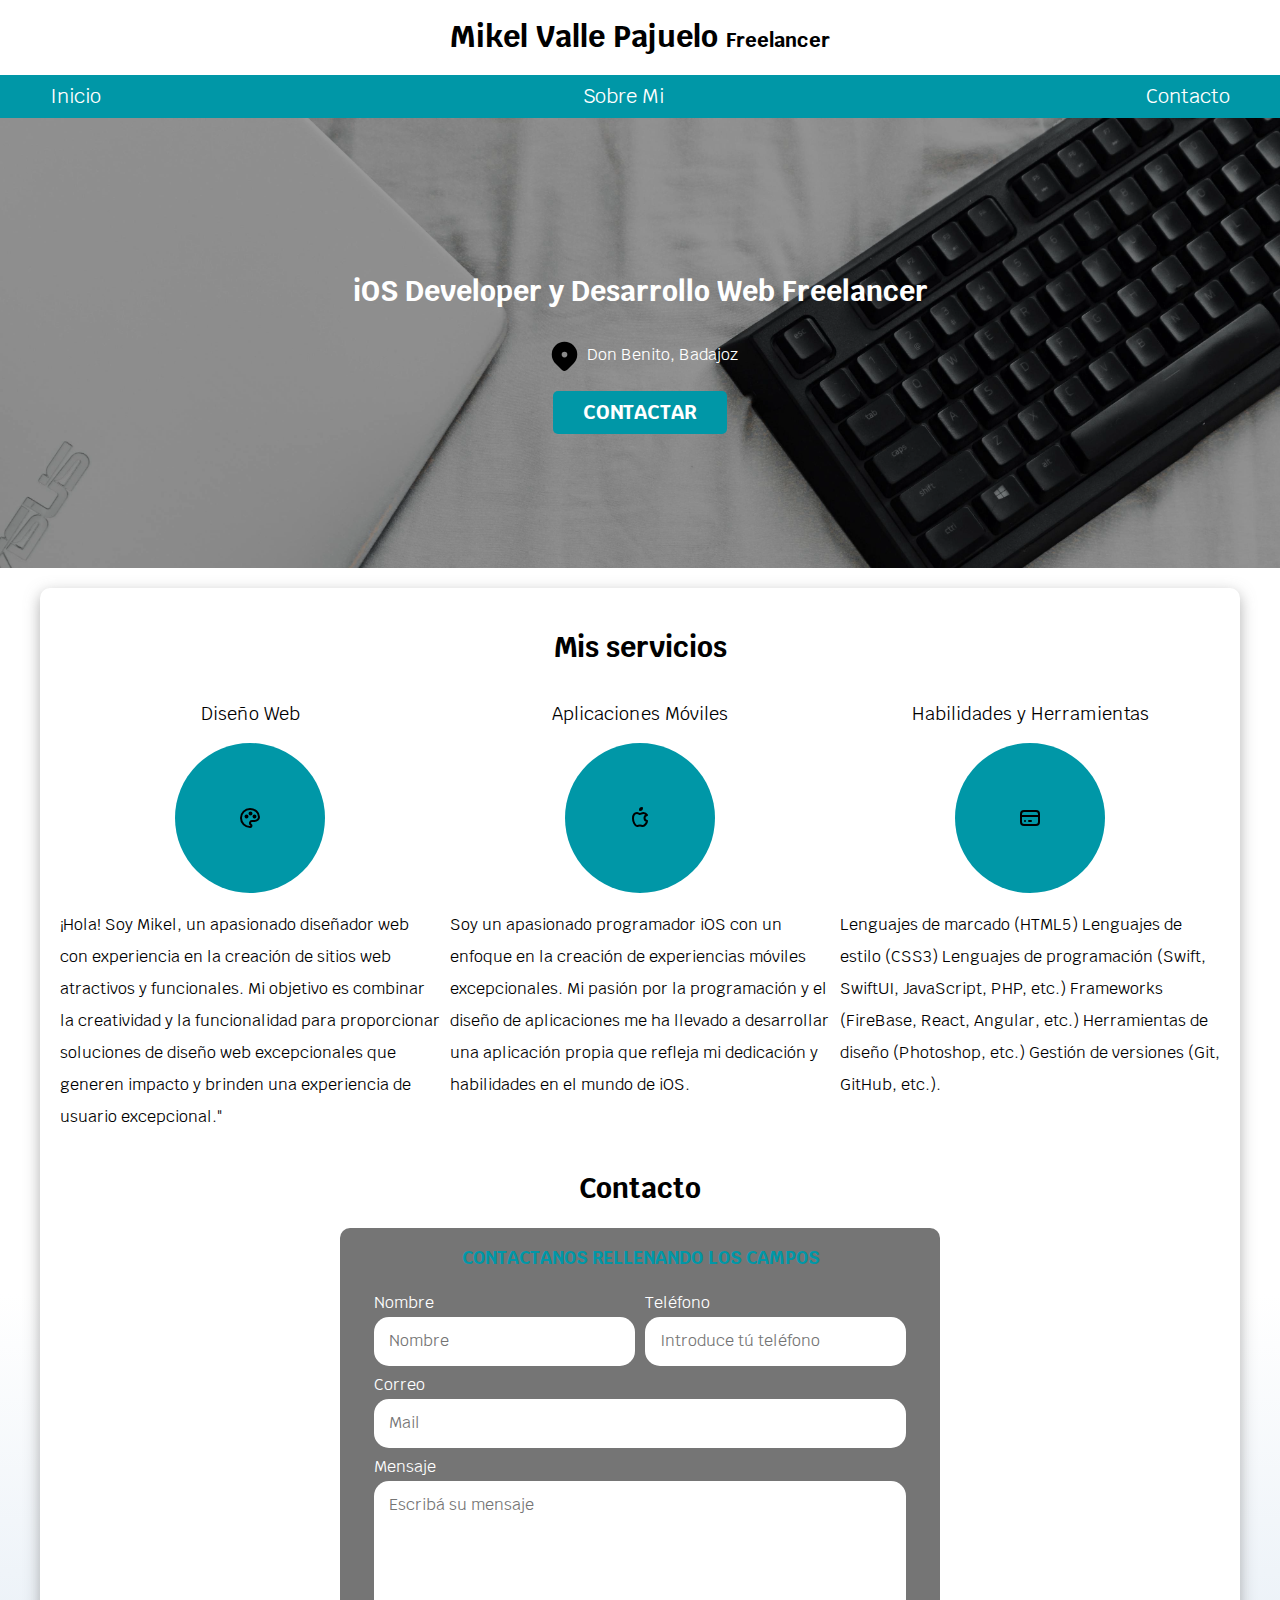
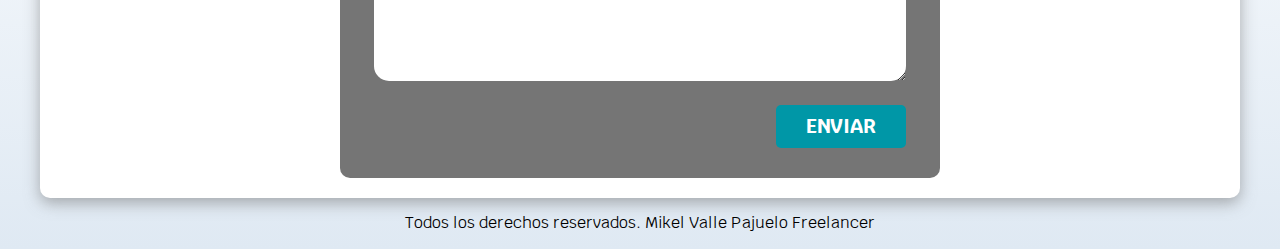
<file: index.html>
<!DOCTYPE html>
<html lang="es">
  <head>
    <meta charset="UTF-8" />
    <meta
      http-equiv="X-UA-Compatible"
      content="IE=edge"
      <meta
      name="viewport"
      content="width=device-width, initial-scale=1.0"
    />
    <title>Dieñador Mikel Valle</title>
    <link rel="preload" href="CSS/normalice.css" as="style" />
    <link rel="stylesheet" href="CSS/normalice.css" />
    <link
      href="https://fonts.googleapis.com/css2?family=Krub:wght@400;700&display=swap"
      rel="stylesheet"
      <link
      rel="preload"
      href="CSS/style.css"
      as="style"
    />
    <link rel="stylesheet" href="CSS/style.css" />
  </head>

  <body>
    <header>
      <h1 class="titulo">Mikel Valle Pajuelo <span> Freelancer </span></h1>
    </header>
    <!-- Barra de navegación -->
    <div class="nav-bg">
      <nav class="navegacion-principal contenedor">
        <a href="index.html">Inicio</a>
        <a href="Sobre.html">Sobre Mi</a>
        <a href="contacto.html">Contacto</a>
      </nav>
    </div>
    <section class="hero">
      <div class="contenido-hero">
        <h2>iOS Developer y Desarrollo Web <span>Freelancer </span></h2>

        <div class="ubicacion">
          <svg
            xmlns="http://www.w3.org/2000/svg"
            class="icon icon-tabler icon-tabler-map-pin-filled"
            width="45"
            height="34"
            viewBox="0 0 24 24"
            stroke-width="2"
            stroke="currentColor"
            fill="none"
            stroke-linecap="round"
            stroke-linejoin="round"
          >
            <path stroke="none" d="M0 0h24v24H0z" fill="none"></path>
            <circle cx="12" cy="11" r="3" />
            <path
              d="M18.364 4.636a9 9 0 0 1 .203 12.519l-.203 .21l-4.243 4.242a3 3 0 0 1 -4.097 .135l-.144 -.135l-4.244 -4.243a9 9 0 0 1 12.728 -12.728zm-6.364 3.364a3 3 0 1 0 0 6a3 3 0 0 0 0 -6z"
              stroke-width="0"
              fill="currentColor"
            ></path>
          </svg>
          <p>Don Benito, Badajoz</p>
        </div>

        <a class="boton" href="contacto.html">Contactar</a>
      </div>
    </section>

    <main class="contenedor sombra">
      <h2>Mis servicios</h2>
      <div class="servicios">
        <section class="servicio">
         <h3>Diseño Web</h3>
         <div class="iconos">
          <svg
            xmlns="http://www.w3.org/2000/svg"
            class="icon icon-tabler icon-tabler-palette"
            width="24"
            height="24"
            viewBox="0 0 24 24"
            stroke-width="2"
            stroke="currentColor"
            fill="none"
            stroke-linecap="round"
            stroke-linejoin="round"
          >
            <path stroke="none" d="M0 0h24v24H0z" fill="none"></path>
            <path
              d="M12 21a9 9 0 0 1 0 -18c4.97 0 9 3.582 9 8c0 1.06 -.474 2.078 -1.318 2.828c-.844 .75 -1.989 1.172 -3.182 1.172h-2.5a2 2 0 0 0 -1 3.75a1.3 1.3 0 0 1 -1 2.25"
            ></path>
            <path d="M8.5 10.5m-1 0a1 1 0 1 0 2 0a1 1 0 1 0 -2 0"></path>
            <path d="M12.5 7.5m-1 0a1 1 0 1 0 2 0a1 1 0 1 0 -2 0"></path>
            <path d="M16.5 10.5m-1 0a1 1 0 1 0 2 0a1 1 0 1 0 -2 0"></path>
          </svg>
        </div>
          <p>
            ¡Hola! Soy Mikel, un apasionado diseñador web con experiencia en la creación de sitios web atractivos y funcionales. Mi objetivo es combinar la creatividad y la funcionalidad para proporcionar soluciones de diseño web excepcionales que generen impacto y brinden una experiencia de usuario excepcional."
          </p>
        </section>
        <section class="servicio">
          <h3>Aplicaciones Móviles</h3>
          <div class="iconos">
            <svg
            xmlns="http://www.w3.org/2000/svg"
            class="icon icon-tabler icon-tabler-brand-apple"
            width="24"
            height="24"
            viewBox="0 0 24 24"
            stroke-width="2"
            stroke="currentColor"
            fill="none"
            stroke-linecap="round"
            stroke-linejoin="round"
          >
            <path stroke="none" d="M0 0h24v24H0z" fill="none"></path>
            <path
              d="M9 7c-3 0 -4 3 -4 5.5c0 3 2 7.5 4 7.5c1.088 -.046 1.679 -.5 3 -.5c1.312 0 1.5 .5 3 .5s4 -3 4 -5c-.028 -.01 -2.472 -.403 -2.5 -3c-.019 -2.17 2.416 -2.954 2.5 -3c-1.023 -1.492 -2.951 -1.963 -3.5 -2c-1.433 -.111 -2.83 1 -3.5 1c-.68 0 -1.9 -1 -3 -1z"
            ></path>
            <path d="M12 4a2 2 0 0 0 2 -2a2 2 0 0 0 -2 2"></path>
          </svg>
        </div>
          <p>
            Soy un apasionado programador iOS con un enfoque en la creación de experiencias móviles excepcionales. Mi pasión por la programación y el diseño de aplicaciones me ha llevado a desarrollar una aplicación propia que refleja mi dedicación y habilidades en el mundo de iOS.
          </p>
        </section>
        <section class="servicio">
           <h3>Habilidades y Herramientas</h3>
           <div class="iconos">
          <svg
            xmlns="http://www.w3.org/2000/svg"
            class="icon icon-tabler icon-tabler-credit-card"
            width="24"
            height="24"
            viewBox="0 0 24 24"
            stroke-width="2"
            stroke="currentColor"
            fill="none"
            stroke-linecap="round"
            stroke-linejoin="round"
          >
            <path stroke="none" d="M0 0h24v24H0z" fill="none"></path>
            <path
              d="M3 5m0 3a3 3 0 0 1 3 -3h12a3 3 0 0 1 3 3v8a3 3 0 0 1 -3 3h-12a3 3 0 0 1 -3 -3z"
            ></path>
            <path d="M3 10l18 0"></path>
            <path d="M7 15l.01 0"></path>
            <path d="M11 15l2 0"></path>
          </svg>
        </div>
          <p>
            Lenguajes de marcado (HTML5) Lenguajes de estilo (CSS3) Lenguajes de programación (Swift, SwiftUI, JavaScript, PHP, etc.) Frameworks (FireBase, React, Angular, etc.) Herramientas de diseño (Photoshop, etc.)
Gestión de versiones (Git, GitHub, etc.).
          </p>
        </div>
        </section>
      </div><!--servicios-->
    

    <section>
      <h2>Contacto</h2>

      <form class="formulario">
        <fieldset>
          <legend>Contactanos rellenando los campos</legend>
          <div class="contenedor-campos">
          <div class="campo">
            <label>Nombre</label>
            <input class="input-text" type="text" placeholder="Nombre" />
          </div>
          <div class="campo">
            <label>Teléfono</label>
            <input class="input-text" type="tel" placeholder="Introduce tú teléfono" />
          </div>
          <div class="campo">
            <label>Correo</label>
            <input class="input-text" type="email" placeholder="Mail" />
          </div>
          <div class="campo">
            <label>Mensaje</label>
            <textarea class="input-text" placeholder="Escribá su mensaje"></textarea>
          </div>
          </div> <!--.contenedor-campos-->
          <div class="alinear-derecha flex">
            <input class="boton w-sm-100" type="submit" value="Enviar" />
          </div>
        </fieldset>
      </form>
    </section>
  </main>
    <footer class="footer">
      <p>Todos los derechos reservados. Mikel Valle Pajuelo Freelancer</p>
    </footer>
  </body>
</html>
</file>
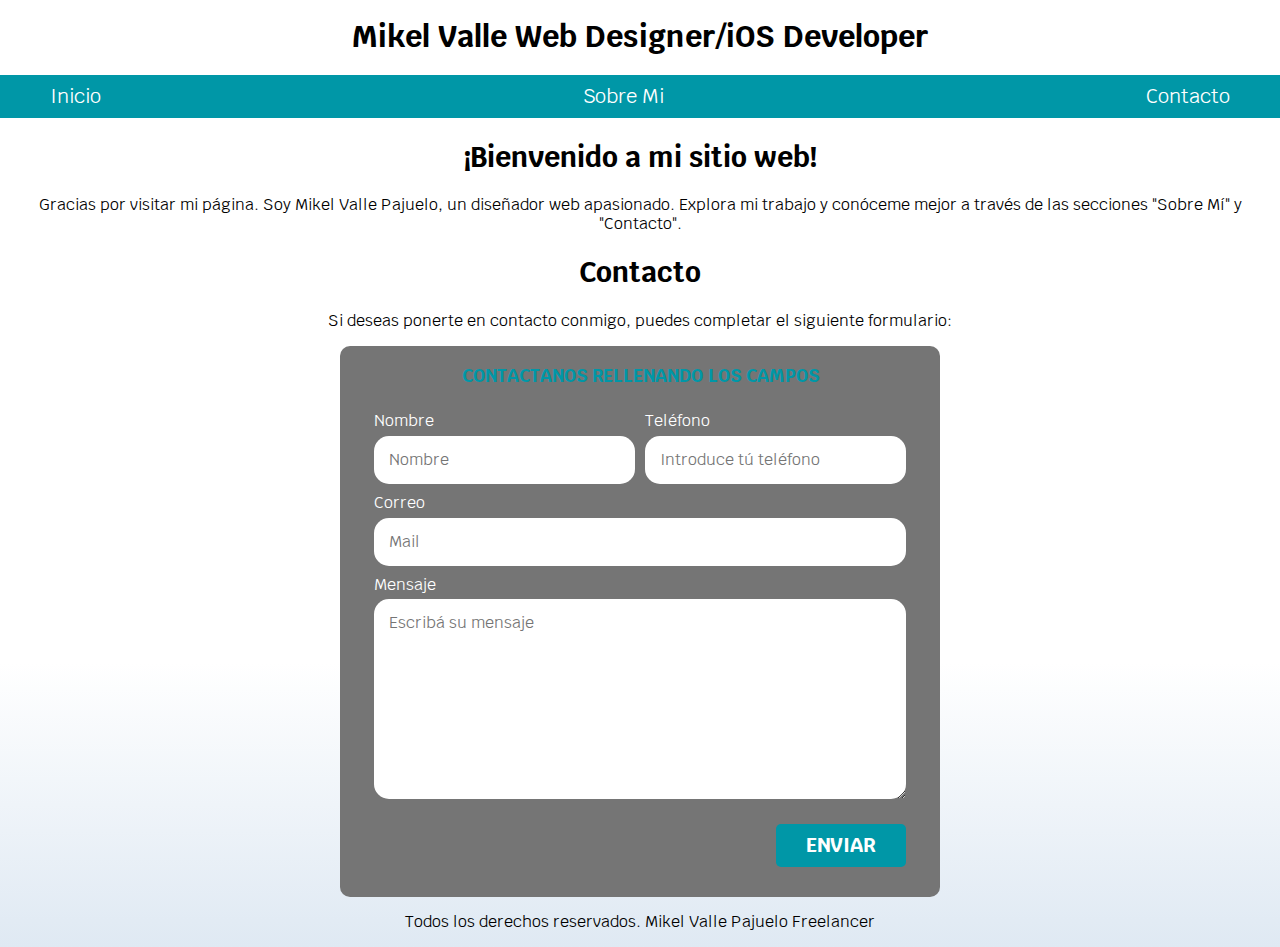
<file: contacto.html>
<!DOCTYPE html>
<html lang="es">
  <head>
    <meta charset="UTF-8" />
    <meta name="viewport" content="width=device-width, initial-scale=1.0" />
    <title>Mikel Valle Web Designer/iOS Developer</title>
    <link rel="preload" href="CSS/normalice.css" as="style" />
    <link rel="stylesheet" href="CSS/normalice.css" />
    <link
      href="https://fonts.googleapis.com/css2?family=Krub:wght@400;700&display=swap"
      rel="stylesheet"
      <link
      rel="preload"
      href="CSS/style.css"
      as="style"
    />
    <link rel="stylesheet" href="CSS/style.css" />
    <style>

    </style>
  </head>
  <body>
    <header>
      <h1>Mikel Valle Web Designer/iOS Developer</h1>
    </header>
    <div class="nav-bg">
        <nav class="navegacion-principal contenedor">
          <a href="index.html">Inicio</a>
          <a href="Sobre.html">Sobre Mi</a>
          <a href="contacto.html">Contacto</a>
        </nav>
      </div>
    <div class="inicio">
        
      <h2>¡Bienvenido a mi sitio web!</h2>
      
      <p>
        Gracias por visitar mi página. Soy Mikel Valle Pajuelo, un diseñador web
        apasionado. Explora mi trabajo y conóceme mejor a través de las
        secciones "Sobre Mí" y "Contacto".
      </p>
    </div>
    <div class="container" >
      <h2>Contacto</h2>
      <p>
        Si deseas ponerte en contacto conmigo, puedes completar el siguiente
        formulario:
      </p>
      <form class="formulario">
        <fieldset>
          <legend>Contactanos rellenando los campos</legend>
          <div class="contenedor-campos">
          <div class="campo">
            <label>Nombre</label>
            <input class="input-text" type="text" placeholder="Nombre" />
          </div>
          <div class="campo">
            <label>Teléfono</label>
            <input class="input-text" type="tel" placeholder="Introduce tú teléfono" />
          </div>
          <div class="campo">
            <label>Correo</label>
            <input class="input-text" type="email" placeholder="Mail" />
          </div>
          <div class="campo">
            <label>Mensaje</label>
            <textarea class="input-text" placeholder="Escribá su mensaje"></textarea>
          </div>
          </div> <!--.contenedor-campos-->
          <div class="alinear-derecha flex">
            <input class="boton w-sm-100" type="submit" value="Enviar" />
          </div>
        </fieldset>
      </form>
    </div>
    <footer class="footer">
        <p>Todos los derechos reservados. Mikel Valle Pajuelo Freelancer</p>
      </footer>
  </body>
</html>
</file>
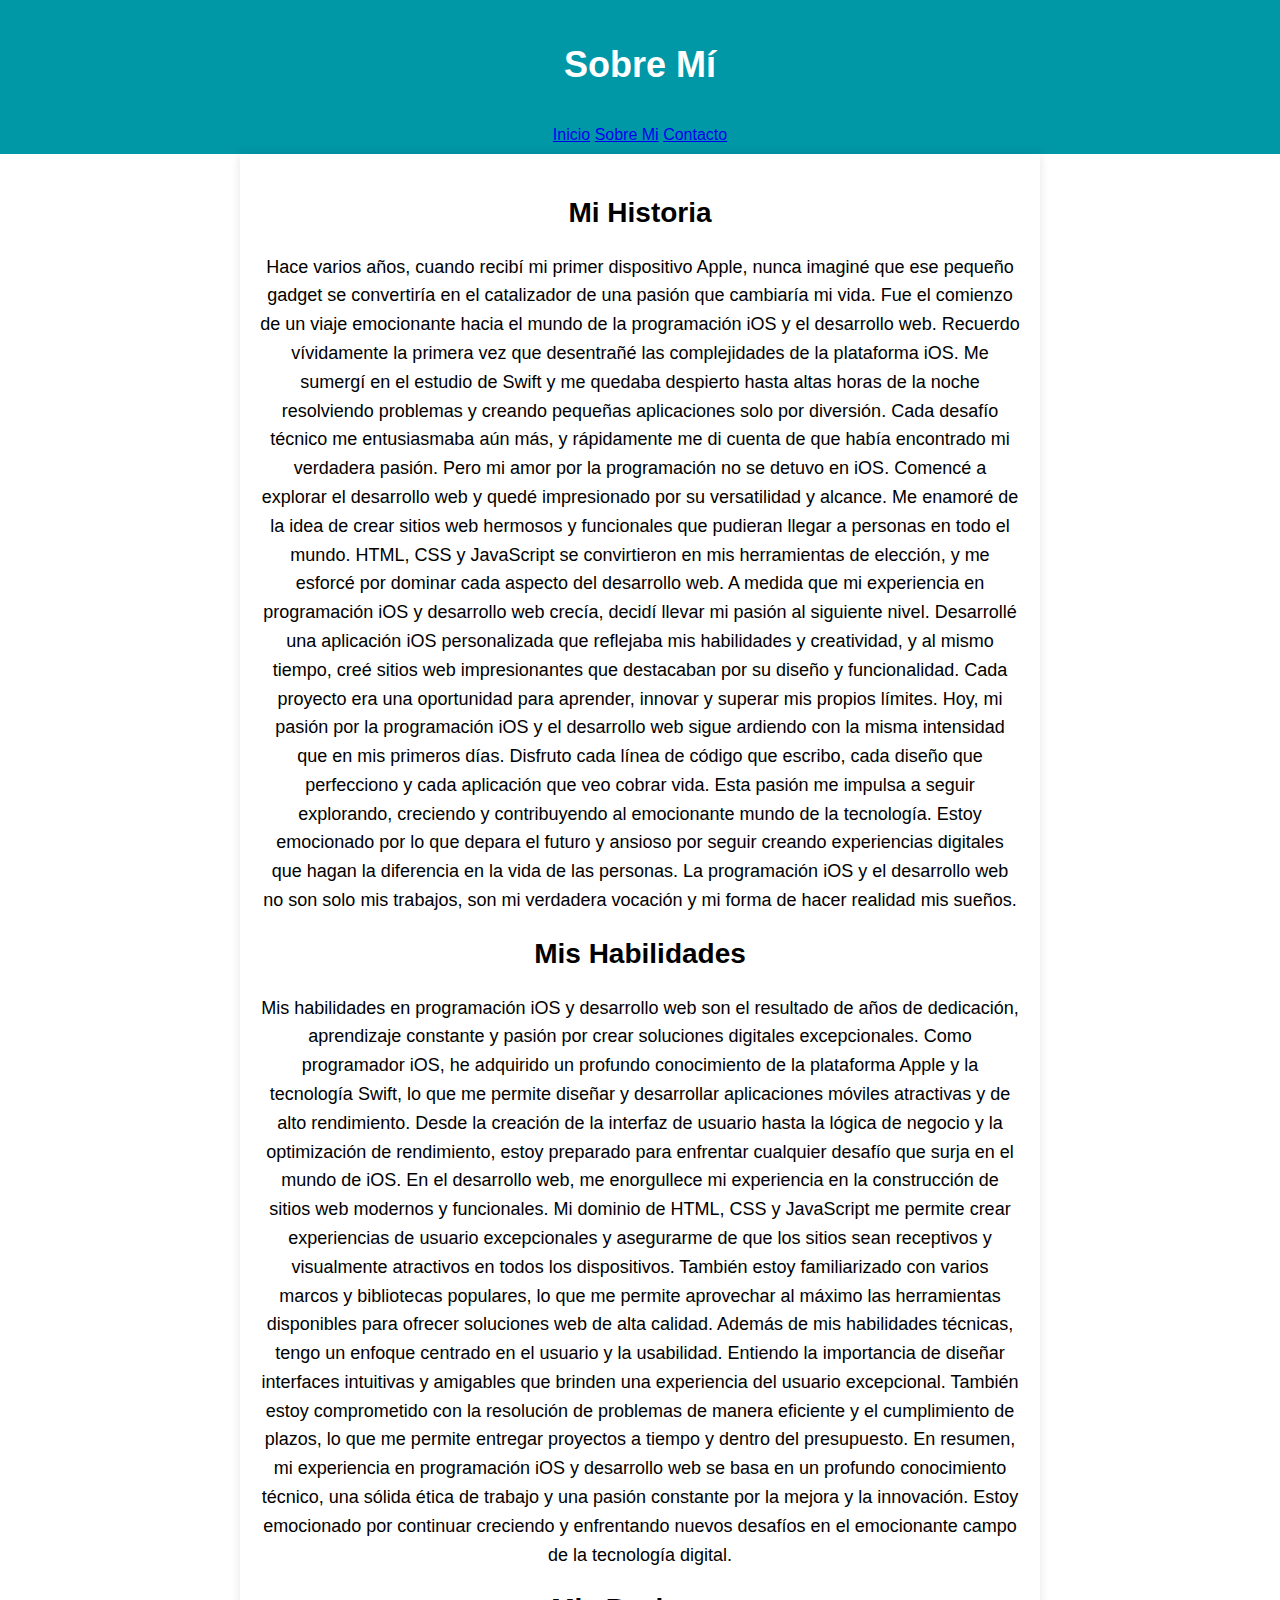
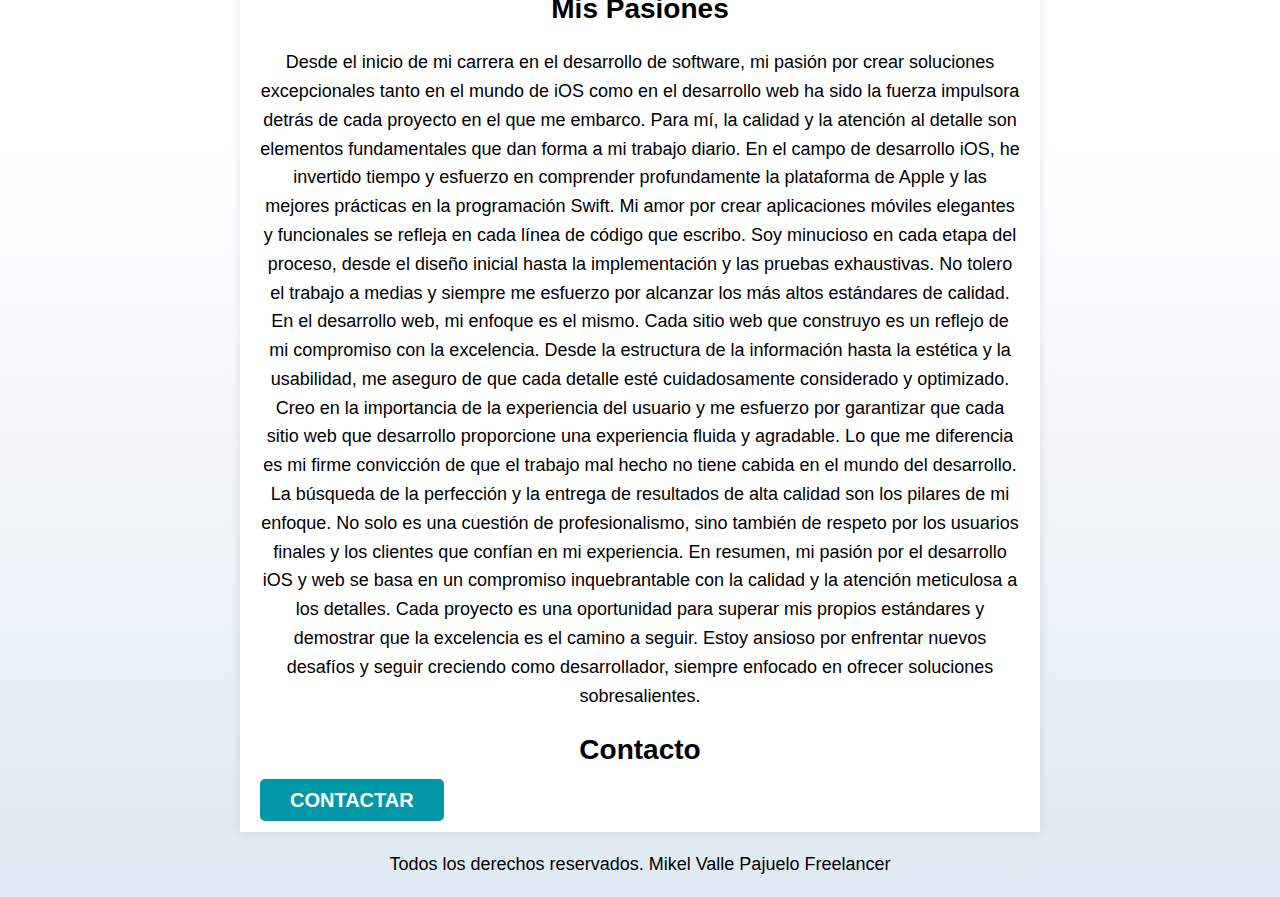
<file: Sobre.html>
<!DOCTYPE html>
<html lang="es">
<head>
    <meta charset="UTF-8">
    <meta name="viewport" content="width=device-width, initial-scale=1.0">
    <title>Sobre Mí</title>
    <link rel="preload" href="CSS/normalice.css" as="style" />
    <link rel="stylesheet" href="CSS/normalice.css" />
    <link
      href="https://fonts.googleapis.com/css2?family=Krub:wght@400;700&display=swap"
      rel="stylesheet"
      <link
      rel="preload"
      href="CSS/style.css"
      as="style"
    />
    <link rel="stylesheet" href="CSS/style.css" />
    <style>
        body {
            font-family: Arial, sans-serif;
            margin: 0;
            padding: 0;
            background-color: #f0f0f0;
        }
        header {
            background-color: #0097a7;
            color: white;
            text-align: center;
            padding: 20px;
        }
        nav {
            background-color: #0097a7;
            color: white;
            text-align: center;
            padding: 10px;
        }
        .container {
            max-width: 800px;
            margin: 0 auto;
            padding: 20px;
            background-color: white;
            box-shadow: 0 0 10px rgba(0, 0, 0, 0.1);
        }
        h1 {
            font-size: 36px;
            margin-bottom: 10px;
        }
        p {
            font-size: 18px;
            line-height: 1.6;
        }
    </style>
</head>
<body>
    <header>
        <h1>Sobre Mí </h1>
    </header>
    <div>
        <nav>
          <a href="index.html">Inicio</a>
          <a href="Sobre.html">Sobre Mi</a>
          <a href="contacto.html">Contacto</a>
        </nav>
      </div>
    <div class="container">
        <section>
            <h2>Mi Historia</h2>
            <p>Hace varios años, cuando recibí mi primer dispositivo Apple, nunca imaginé que ese pequeño gadget se convertiría en el catalizador de una pasión que cambiaría mi vida. Fue el comienzo de un viaje emocionante hacia el mundo de la programación iOS y el desarrollo web.

                Recuerdo vívidamente la primera vez que desentrañé las complejidades de la plataforma iOS. Me sumergí en el estudio de Swift y me quedaba despierto hasta altas horas de la noche resolviendo problemas y creando pequeñas aplicaciones solo por diversión. Cada desafío técnico me entusiasmaba aún más, y rápidamente me di cuenta de que había encontrado mi verdadera pasión.
                
                Pero mi amor por la programación no se detuvo en iOS. Comencé a explorar el desarrollo web y quedé impresionado por su versatilidad y alcance. Me enamoré de la idea de crear sitios web hermosos y funcionales que pudieran llegar a personas en todo el mundo. HTML, CSS y JavaScript se convirtieron en mis herramientas de elección, y me esforcé por dominar cada aspecto del desarrollo web.
                
                A medida que mi experiencia en programación iOS y desarrollo web crecía, decidí llevar mi pasión al siguiente nivel. Desarrollé una aplicación iOS personalizada que reflejaba mis habilidades y creatividad, y al mismo tiempo, creé sitios web impresionantes que destacaban por su diseño y funcionalidad. Cada proyecto era una oportunidad para aprender, innovar y superar mis propios límites.
                
                Hoy, mi pasión por la programación iOS y el desarrollo web sigue ardiendo con la misma intensidad que en mis primeros días. Disfruto cada línea de código que escribo, cada diseño que perfecciono y cada aplicación que veo cobrar vida. Esta pasión me impulsa a seguir explorando, creciendo y contribuyendo al emocionante mundo de la tecnología. Estoy emocionado por lo que depara el futuro y ansioso por seguir creando experiencias digitales que hagan la diferencia en la vida de las personas. La programación iOS y el desarrollo web no son solo mis trabajos, son mi verdadera vocación y mi forma de hacer realidad mis sueños.</p>
        </section>

        <section>
            <h2>Mis Habilidades</h2>
            <p>Mis habilidades en programación iOS y desarrollo web son el resultado de años de dedicación, aprendizaje constante y pasión por crear soluciones digitales excepcionales. Como programador iOS, he adquirido un profundo conocimiento de la plataforma Apple y la tecnología Swift, lo que me permite diseñar y desarrollar aplicaciones móviles atractivas y de alto rendimiento. Desde la creación de la interfaz de usuario hasta la lógica de negocio y la optimización de rendimiento, estoy preparado para enfrentar cualquier desafío que surja en el mundo de iOS.

                En el desarrollo web, me enorgullece mi experiencia en la construcción de sitios web modernos y funcionales. Mi dominio de HTML, CSS y JavaScript me permite crear experiencias de usuario excepcionales y asegurarme de que los sitios sean receptivos y visualmente atractivos en todos los dispositivos. También estoy familiarizado con varios marcos y bibliotecas populares, lo que me permite aprovechar al máximo las herramientas disponibles para ofrecer soluciones web de alta calidad.
                
                Además de mis habilidades técnicas, tengo un enfoque centrado en el usuario y la usabilidad. Entiendo la importancia de diseñar interfaces intuitivas y amigables que brinden una experiencia del usuario excepcional. También estoy comprometido con la resolución de problemas de manera eficiente y el cumplimiento de plazos, lo que me permite entregar proyectos a tiempo y dentro del presupuesto.
                
                En resumen, mi experiencia en programación iOS y desarrollo web se basa en un profundo conocimiento técnico, una sólida ética de trabajo y una pasión constante por la mejora y la innovación. Estoy emocionado por continuar creciendo y enfrentando nuevos desafíos en el emocionante campo de la tecnología digital.</p>
        </section>

        <section>
            <h2>Mis Pasiones</h2>
            <p>Desde el inicio de mi carrera en el desarrollo de software, mi pasión por crear soluciones excepcionales tanto en el mundo de iOS como en el desarrollo web ha sido la fuerza impulsora detrás de cada proyecto en el que me embarco. Para mí, la calidad y la atención al detalle son elementos fundamentales que dan forma a mi trabajo diario.

                En el campo de desarrollo iOS, he invertido tiempo y esfuerzo en comprender profundamente la plataforma de Apple y las mejores prácticas en la programación Swift. Mi amor por crear aplicaciones móviles elegantes y funcionales se refleja en cada línea de código que escribo. Soy minucioso en cada etapa del proceso, desde el diseño inicial hasta la implementación y las pruebas exhaustivas. No tolero el trabajo a medias y siempre me esfuerzo por alcanzar los más altos estándares de calidad.
                
                En el desarrollo web, mi enfoque es el mismo. Cada sitio web que construyo es un reflejo de mi compromiso con la excelencia. Desde la estructura de la información hasta la estética y la usabilidad, me aseguro de que cada detalle esté cuidadosamente considerado y optimizado. Creo en la importancia de la experiencia del usuario y me esfuerzo por garantizar que cada sitio web que desarrollo proporcione una experiencia fluida y agradable.
                
                Lo que me diferencia es mi firme convicción de que el trabajo mal hecho no tiene cabida en el mundo del desarrollo. La búsqueda de la perfección y la entrega de resultados de alta calidad son los pilares de mi enfoque. No solo es una cuestión de profesionalismo, sino también de respeto por los usuarios finales y los clientes que confían en mi experiencia.
                
                En resumen, mi pasión por el desarrollo iOS y web se basa en un compromiso inquebrantable con la calidad y la atención meticulosa a los detalles. Cada proyecto es una oportunidad para superar mis propios estándares y demostrar que la excelencia es el camino a seguir. Estoy ansioso por enfrentar nuevos desafíos y seguir creciendo como desarrollador, siempre enfocado en ofrecer soluciones sobresalientes.</p>
      
        
            <h2>Contacto</h2>
        
        <section>
        <a class="boton" href="contacto.html">Contactar</a>
        </section>
        
    </div>
    <footer class="footer">
        <p>Todos los derechos reservados. Mikel Valle Pajuelo Freelancer</p>
      </footer>
</body>
</html>
</file>
<file: CSS/style.css>
:root {
    --blanco: #ffffff;
    --oscuro: #212121;
    --primario: #ffc107;
    --secundario: #0097a7;
    --gris: #757575;
    --grisClaro: #dfe9f3;
}

/* Globales */
html {
    font-size: 62.5%;
    box-sizing: border-box;
    scroll-snap-type: y mandatory;
}

*,
*:before,
*:after {
    box-sizing: inherit;
}

body {
    font-size: 16px;
    /* 1rem = 10px */
    font-family: 'Krub', sans-serif;
    background-image: linear-gradient(to top, var(--grisClaro) 0%, var(--blanco) 30%);
    /*Añademos degradado del fondo */
}

.sombra {
    box-shadow: 0px 5px 15px 0px rgba(112, 112, 112, 0.55);
    background-color: var(--blanco);
    padding: 2rem;
    border-radius: 1rem;
}

/* Tipografía */
h1 {
    font-size: 3rem;
}

h2 {
    font-size: 2.8rem;
}

h3 {
    font-size: 1.8rem;
}
h1,
h2,
h3 {
    text-align: center;
}
/* Titulos */
.titulo span {
    font-size: 2rem;
}
.contenedor {
    max-width: 120rem;
    margin: 0 auto;
}

.boton {
    background-color: var(--secundario);
    color: var(--blanco);
    padding: 1rem 3rem;
    margin-top: 1rem;
    font-size: 2rem;
    text-decoration: none;
    text-transform: uppercase;
    font-weight: bold;
    border-radius: .5rem;
    width: 90%;
    text-align: center;
    border: none;
}

@media (min-width: 768px) {
    .boton {
        width: auto;
    }
}

.boton:hover {
    cursor: pointer;
}

/**Utilidades**/
.w-sm-100 {
    width: 100%;
}

@media (min-width: 768px) {
    .w-sm-100 {
        width: auto;
    }
}

.alinear-derecha {
    justify-content: flex-end;
}

.flex {
    display: flex;
}

/* Navegacion principal */
.nav-bg {
    background-color: var(--secundario);
}

.navegacion-principal {
    display: flex;
    flex-direction: column;

}

@media (min-width: 768px) {
    .navegacion-principal {
        flex-direction: row;
        justify-content: space-between;
    }
}

.navegacion-principal a {
    display: block;
    text-align: center;
    color: var(--blanco);
    text-decoration: none;
    font-size: 2rem;
    font-weight: normal;
    padding: 1rem;
    transition: color 0.8s, background-color 0.8s;
}

.navegacion-principal a:hover {
    background-color: var(--blanco);
    color: var(--oscuro);
}

.hero {
    background-image: url(../image/deve.jpg);
    background-repeat: no-repeat;
    background-size: cover;
    margin-bottom: 2rem;
    height: 450px;
    position: relative;
}

.contenido-hero {
    position: absolute;
    background-color: rgba(0, 0, 0, .4);
    width: 100%;
    height: 100%;
    /** alinear vertical y horizontalmente **/
    display: flex;
    flex-direction: column;
    align-items: center;
    justify-content: center;
}

.contenido-hero h2,
.contenido-hero p {
    color: var(--blanco);
}

.ubicacion {
    display: flex;
    align-items: center;
}

@media (min-width: 768px) {
    .servicios {
        display: grid;
        grid-template-columns: repeat(3, 1fr);
        column-gap: 1rem;
    }
}

.servicios, .navegacion-principal, .formulario {
    scroll-snap-align: center;
    scroll-snap-stop: always;
}


.servicio {
    display: flex;
    flex-direction: column;
    align-items: center;
}

.servicio h3 {
    font-weight: normal;
    text-align: center;
}

.servicio p {
    line-height: 2;
}

.servicios .iconos {
    height: 15rem;
    width: 15rem;
    background-color: var(--secundario);
    border-radius: 60%;
    display: flex;
    justify-content: center;
    align-items: center;
}

/*contacto*/

.formulario {
    background-color: var(--gris);
    width: min(60rem, 100%);
    margin: 0 auto;
    border-radius: 1rem;
    padding: 2rem;
}

.formulario fieldset {
    border: none;
}

.formulario legend {
    text-align: center;
    font-size: 1.8rem;
    text-transform: uppercase;
    font-weight: 700;
    margin-bottom: 2rem;
    color: var(--secundario);
}

@media (min-width: 768px) {
    .contenedor-campos {
        display: grid;
        grid-template-columns: repeat(2, 1fr);
        grid-template-rows: auto, auto, 20rem;
        column-gap: 1rem;
    }
}

.campo:nth-child(3),
.campo:nth-child(4) {
    grid-column: 1 / 3;
}


.campo {
    margin-bottom: 1rem;
}

.campo label {
    color: var(--blanco);
    font: bold;
    margin-bottom: .5rem;
    display: block;
}

.campo textarea {
    height: 20rem;
}

.input-text {
    width: 100%;
    border: none;
    padding: 1.5rem;
    border-radius: 1.5rem;
}

.boton .w-sm-100 {
    width: 100%;
}

.footer {
    text-align: center;
}


/*Sección CONTACTOS*/

.inicio {
    text-align: center;
}

.container p {
    text-align: center;
}
</file>
<file: CSS/normalice.css>
/*! normalize.css v8.0.1 | MIT License | github.com/necolas/normalize.css */

/* Document
   ========================================================================== */

/**
 * 1. Correct the line height in all browsers.
 * 2. Prevent adjustments of font size after orientation changes in iOS.
 */

 html {
    line-height: 1.15; /* 1 */
    -webkit-text-size-adjust: 100%; /* 2 */
  }
  
  /* Sections
     ========================================================================== */
  
  /**
   * Remove the margin in all browsers.
   */
  
  body {
    margin: 0;
  }
  
  /**
   * Render the `main` element consistently in IE.
   */
  
  main {
    display: block;
  }
  
  /**
   * Correct the font size and margin on `h1` elements within `section` and
   * `article` contexts in Chrome, Firefox, and Safari.
   */
  
  h1 {
    font-size: 2em;
    margin: 0.67em 0;
  }
  
  /* Grouping content
     ========================================================================== */
  
  /**
   * 1. Add the correct box sizing in Firefox.
   * 2. Show the overflow in Edge and IE.
   */
  
  hr {
    box-sizing: content-box; /* 1 */
    height: 0; /* 1 */
    overflow: visible; /* 2 */
  }
  
  /**
   * 1. Correct the inheritance and scaling of font size in all browsers.
   * 2. Correct the odd `em` font sizing in all browsers.
   */
  
  pre {
    font-family: monospace, monospace; /* 1 */
    font-size: 1em; /* 2 */
  }
  
  /* Text-level semantics
     ========================================================================== */
  
  /**
   * Remove the gray background on active links in IE 10.
   */
  
  a {
    background-color: transparent;
  }
  
  /**
   * 1. Remove the bottom border in Chrome 57-
   * 2. Add the correct text decoration in Chrome, Edge, IE, Opera, and Safari.
   */
  
  abbr[title] {
    border-bottom: none; /* 1 */
    text-decoration: underline; /* 2 */
    text-decoration: underline dotted; /* 2 */
  }
  
  /**
   * Add the correct font weight in Chrome, Edge, and Safari.
   */
  
  b,
  strong {
    font-weight: bolder;
  }
  
  /**
   * 1. Correct the inheritance and scaling of font size in all browsers.
   * 2. Correct the odd `em` font sizing in all browsers.
   */
  
  code,
  kbd,
  samp {
    font-family: monospace, monospace; /* 1 */
    font-size: 1em; /* 2 */
  }
  
  /**
   * Add the correct font size in all browsers.
   */
  
  small {
    font-size: 80%;
  }
  
  /**
   * Prevent `sub` and `sup` elements from affecting the line height in
   * all browsers.
   */
  
  sub,
  sup {
    font-size: 75%;
    line-height: 0;
    position: relative;
    vertical-align: baseline;
  }
  
  sub {
    bottom: -0.25em;
  }
  
  sup {
    top: -0.5em;
  }
  
  /* Embedded content
     ========================================================================== */
  
  /**
   * Remove the border on images inside links in IE 10.
   */
  
  img {
    border-style: none;
  }
  
  /* Forms
     ========================================================================== */
  
  /**
   * 1. Change the font styles in all browsers.
   * 2. Remove the margin in Firefox and Safari.
   */
  
  button,
  input,
  optgroup,
  select,
  textarea {
    font-family: inherit; /* 1 */
    font-size: 100%; /* 1 */
    line-height: 1.15; /* 1 */
    margin: 0; /* 2 */
  }
  
  /**
   * Show the overflow in IE.
   * 1. Show the overflow in Edge.
   */
  
  button,
  input { /* 1 */
    overflow: visible;
  }
  
  /**
   * Remove the inheritance of text transform in Edge, Firefox, and IE.
   * 1. Remove the inheritance of text transform in Firefox.
   */
  
  button,
  select { /* 1 */
    text-transform: none;
  }
  
  /**
   * Correct the inability to style clickable types in iOS and Safari.
   */
  
  button,
  [type="button"],
  [type="reset"],
  [type="submit"] {
    -webkit-appearance: button;
  }
  
  /**
   * Remove the inner border and padding in Firefox.
   */
  
  button::-moz-focus-inner,
  [type="button"]::-moz-focus-inner,
  [type="reset"]::-moz-focus-inner,
  [type="submit"]::-moz-focus-inner {
    border-style: none;
    padding: 0;
  }
  
  /**
   * Restore the focus styles unset by the previous rule.
   */
  
  button:-moz-focusring,
  [type="button"]:-moz-focusring,
  [type="reset"]:-moz-focusring,
  [type="submit"]:-moz-focusring {
    outline: 1px dotted ButtonText;
  }
  
  /**
   * Correct the padding in Firefox.
   */
  
  fieldset {
    padding: 0.35em 0.75em 0.625em;
  }
  
  /**
   * 1. Correct the text wrapping in Edge and IE.
   * 2. Correct the color inheritance from `fieldset` elements in IE.
   * 3. Remove the padding so developers are not caught out when they zero out
   *    `fieldset` elements in all browsers.
   */
  
  legend {
    box-sizing: border-box; /* 1 */
    color: inherit; /* 2 */
    display: table; /* 1 */
    max-width: 100%; /* 1 */
    padding: 0; /* 3 */
    white-space: normal; /* 1 */
  }
  
  /**
   * Add the correct vertical alignment in Chrome, Firefox, and Opera.
   */
  
  progress {
    vertical-align: baseline;
  }
  
  /**
   * Remove the default vertical scrollbar in IE 10+.
   */
  
  textarea {
    overflow: auto;
  }
  
  /**
   * 1. Add the correct box sizing in IE 10.
   * 2. Remove the padding in IE 10.
   */
  
  [type="checkbox"],
  [type="radio"] {
    box-sizing: border-box; /* 1 */
    padding: 0; /* 2 */
  }
  
  /**
   * Correct the cursor style of increment and decrement buttons in Chrome.
   */
  
  [type="number"]::-webkit-inner-spin-button,
  [type="number"]::-webkit-outer-spin-button {
    height: auto;
  }
  
  /**
   * 1. Correct the odd appearance in Chrome and Safari.
   * 2. Correct the outline style in Safari.
   */
  
  [type="search"] {
    -webkit-appearance: textfield; /* 1 */
    outline-offset: -2px; /* 2 */
  }
  
  /**
   * Remove the inner padding in Chrome and Safari on macOS.
   */
  
  [type="search"]::-webkit-search-decoration {
    -webkit-appearance: none;
  }
  
  /**
   * 1. Correct the inability to style clickable types in iOS and Safari.
   * 2. Change font properties to `inherit` in Safari.
   */
  
  ::-webkit-file-upload-button {
    -webkit-appearance: button; /* 1 */
    font: inherit; /* 2 */
  }
  
  /* Interactive
     ========================================================================== */
  
  /*
   * Add the correct display in Edge, IE 10+, and Firefox.
   */
  
  details {
    display: block;
  }
  
  /*
   * Add the correct display in all browsers.
   */
  
  summary {
    display: list-item;
  }
  
  /* Misc
     ========================================================================== */
  
  /**
   * Add the correct display in IE 10+.
   */
  
  template {
    display: none;
  }
  
  /**
   * Add the correct display in IE 10.
   */
  
  [hidden] {
    display: none;
  }
</file>
